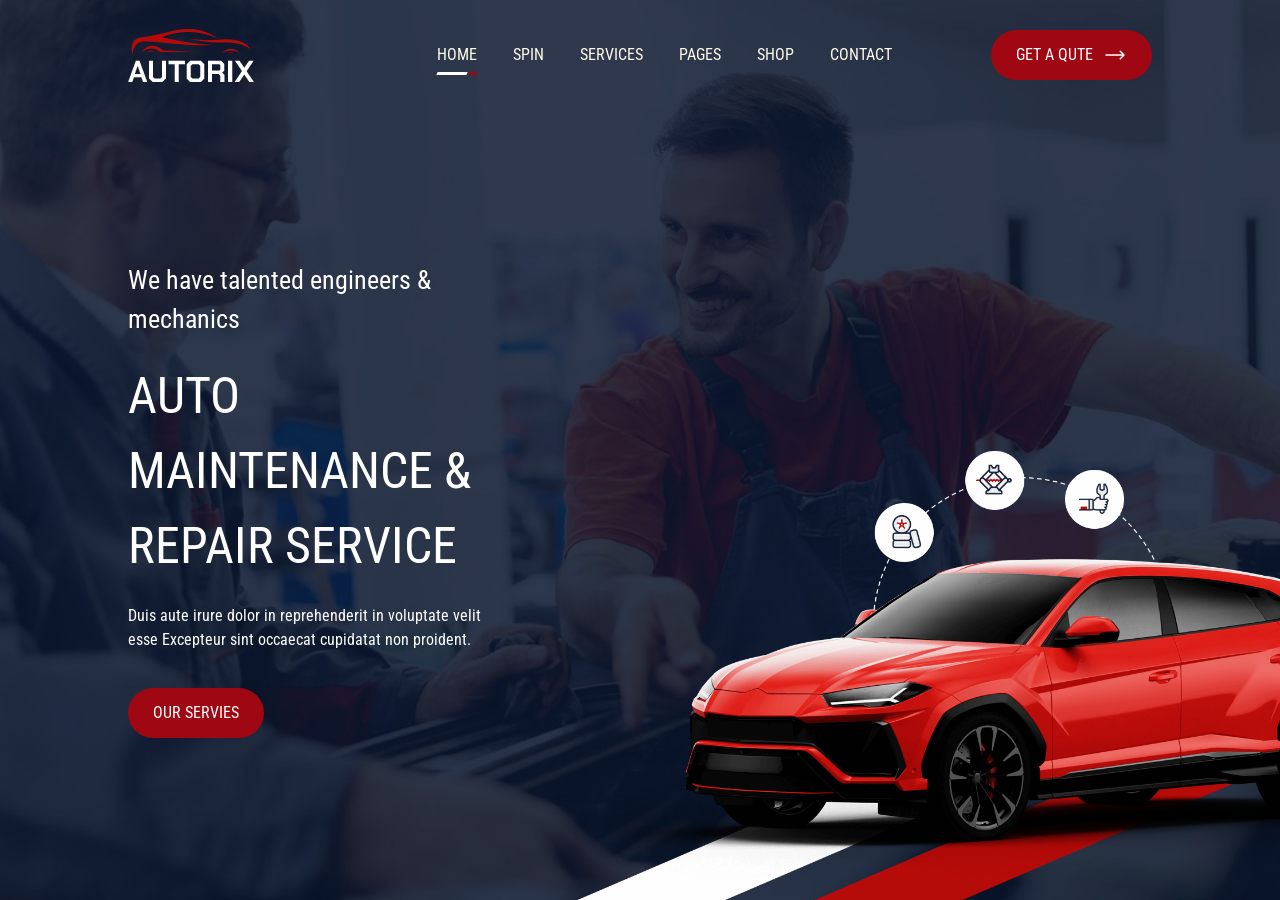
<file: index.html>
<!DOCTYPE html>
<html lang="en">
<head>
    <meta charset="UTF-8">
    <meta name="viewport" content="width=device-width, initial-scale=1.0">
    <title>Document</title>
    <link rel="stylesheet" href="stylesheet/out.css">
</head>
<body>
    <section class="relative w-full min-h-[100vh] bg-[url('../img/bg.jpg')] bg-center  bg-cover flex flex-wrap  conent-center justify-start">
        <header class="row h-[110px] 2xl:container mx-auto 2xl:px-[7%] px-[10%] text-white *:h-full  items-center ">
            <figure class="w-1/4 gl:w-1/5 flex items-center ">
                <a href="">
                    <img src="img/logo.png" alt="">
                </a>
            </figure>
            <nav class="hidden lg:flex lg:w-3/5 items-center ">
                <ul class=" *:py-2 *:group h-fit row justify-center gap-9 uppercase text-amber-50 *:relative ">
                    <li class="group"><span class="opacity-200 underlinemenu"></span><a href="">home</a></li>
                    <li class="group"><span class="group-hover:opacity-200 underlinemenu"></span><a href="index2.html">spin</a></li>
                    <li class="group"><span class="group-hover:opacity-200 underlinemenu"></span><a href="index3.html">services</a></li>
                    <li class="group"><span class="group-hover:opacity-200 underlinemenu"></span><a href="index6.html">pages</a>
                    <ul class="w-[200%] bg-red-800 absolute top-[50px] left-0 *:h-[40px] *:items-center *:flex *:ps-2 hidden group-hover:block">
                        <li><a href="">project</a></li>
                        <li class=""><a href="">cart</a></li>
                        <li class=""><a href="">checkout</a></li>
                    </ul>
                </li>
                    <li class="group"><span class="group-hover:opacity-200 underlinemenu"></span><a href="">shop</a></li>
                    <li class="group"><span class="group-hover:opacity-200 underlinemenu"></span><a href="index4.html">contact</a></li>
                </ul> 
            </nav>
            <div class="w-2/4  lg:w-1/5 flex items-center justify-end">
                <a class="btnRed hidden lg:flex items-center justify-end " href="">
                    <span>get a qute</span>
                    <i><svg xmlns="http://www.w3.org/2000/svg" fill="none" viewBox="0 0 24 24" stroke-width="1.5" stroke="currentColor" class="size-6">
                     <path stroke-linecap="round" stroke-linejoin="round" d="M17.25 8.25 21 12m0 0-3.75 3.75M21 12H3" />
                    </svg>
                    </i>
                </a>
                <div class="w-[50px] h-[50px] flex justify-end items-center lg:hidden">
                    <svg xmlns="http://www.w3.org/2000/svg" fill="white" viewBox="0 0 24 24" stroke-width="1.5" stroke="white" class="size-6">
                     <path stroke-linecap="round" stroke-linejoin="round" d="M3.75 6.75h16.5M3.75 12h16.5m-16.5 5.25h16.5" />
                    </svg>
                </div>
            </div>

        </header> 
        <div class="2xl:px-[7%] px-[10%] w-full lg:w-1/2 *:text-white lg:mt[100px] *:text-center *:lg:text-start">
            <h3 class="text-[20px] lg:text-[26px]">We have talented engineers & mechanics</h3>
            <h1 class="text-[30px] lg:text-[50px] my-5">AUTO MAINTENANCE & REPAIR SERVICE</h1>
            <p class="mb-9">Duis aute irure dolor in reprehenderit in voluptate velit esse Excepteur sint occaecat cupidatat non proident.</p>
            <div class="row justify-center lg:justify-start">
                <a class="btnRed mb-3" href="">our servies</a>
            </div>
        </div>
        <img class="animate-wiggle w-[60%] md:w-[45%] lg:w-[55%] absolute bottom-0 right-0 overflow-hidden" src="img/machn.png" alt="">
    </section>
    <!--end section///-->
   
   
</body>
</html>
</file>
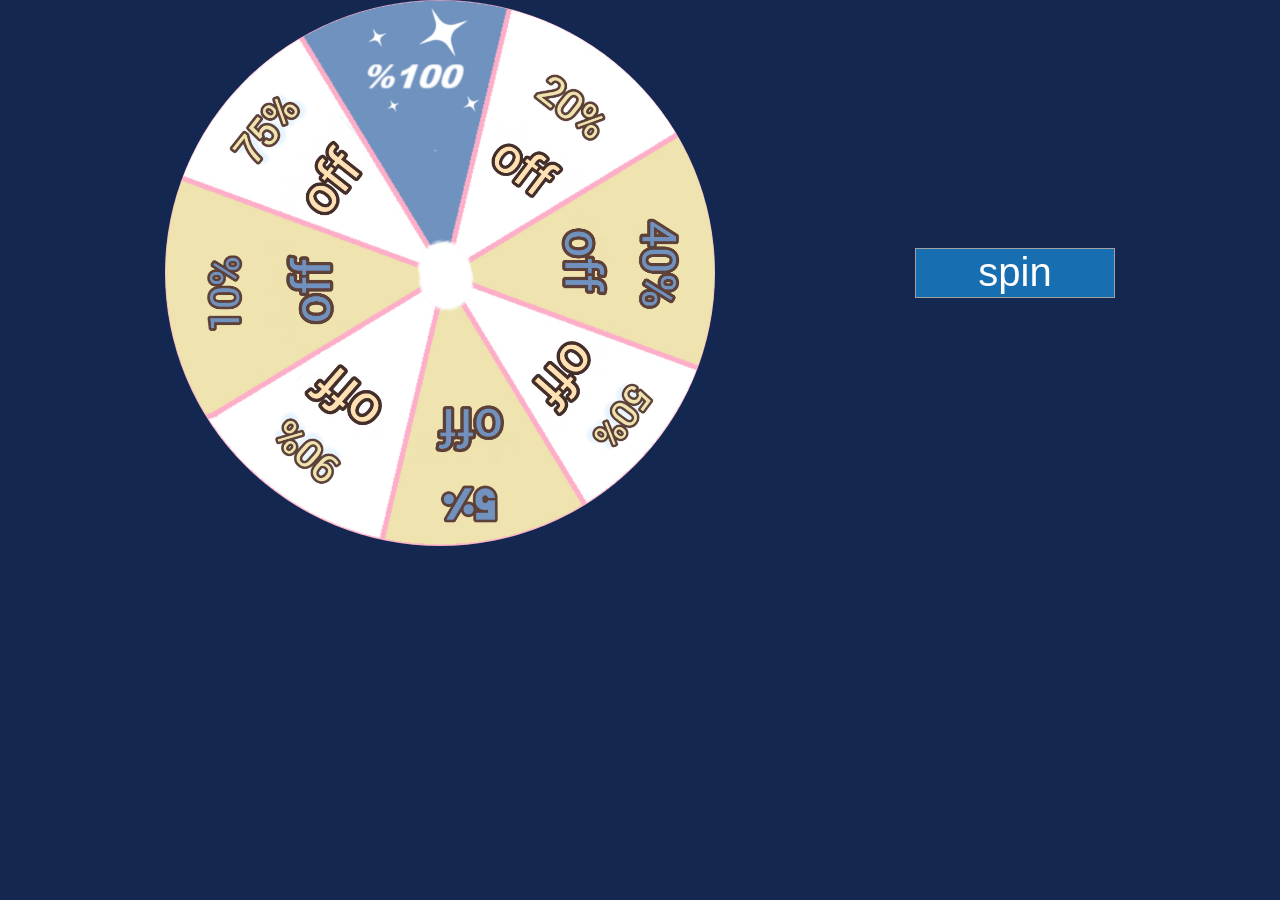
<file: index2.html>
<!DOCTYPE html>
<html lang="en">

<head>
    <meta charset="UTF-8">
    <meta name="viewport" content="width=device-width, initial-scale=1.0">
    <title>Document</title>
    <style>
        *, *::before, *::after {
            padding: 0;
            margin: 0;
            box-sizing: border-box;
        }
            body {
                min-height:100vh;
                background: rgb(19, 39, 81);
            }
    div{
        width: 100%;
        display: flex;
        justify-content: center;
        align-items: center;flex-wrap: wrap;
        gap: 200px;
        >img{
            width: 550px;
            height: 100%;
            border-radius: 50%;
            transition: 3s ease-out;
        }
        >button{
            width: 200px;
            height: 50px;
            color: rgb(255, 255, 255);
            background-color: rgb(23, 110, 176);
            border: 1px solid  rgb(161, 161, 161);
            font-size: 40px;
            }
    }
    </style>
</head>

<body>
<div>
    <img src="img/InShot_20260506_015106078.jpg" alt="">
    <button>spin</button>
</div>
</body>
<script>
    const _img = document.querySelector('img')
    const btn = document.querySelector('button')
    flag = 0
    btn.addEventListener('click',()=>{
        let myRand = 0
        if(!flag){
            myRand = Math.floor(Math.random()*360)
            _img.style.transform='rotate('+(myRand+720)+'deg)'
            btn.innerText ='reset'
            flag++
            ////select gift////
            let txt =''
            switch(true){
                case myRand >= -22.5 && myRand<= 22.5:txt ='100% 0ff';break;
                case myRand >= 23 && myRand<= 68:txt ='75% off';break;
                case myRand >= 69 && myRand<= 114 :txt ='10% off';break;
                case myRand >= 115 && myRand<= 160:txt ='90% off';break;
                case myRand >= 161 && myRand<= 206:txt ='5% off';break;
                case myRand >= 207 && myRand<= 252:txt ='50% off';break;
                case myRand >= 253 && myRand<= 298:txt ='40% off';break;
                case myRand >= 299 && myRand< 344:txt ='20% off';break;
            }
            setTimeout(()=>{
                alert('you won'+txt)
                
            },3040);
        }else{
            _img.style.transform='rotate(0deg)'
            btn.innerText='spin'
            btn.setAttribute('disabled','disabled')
            flag = 0
        }
        setTimeout(()=>{
            btn.removeAttribute('disabled')
        },3000)
    })
</script>
</html>
</file>
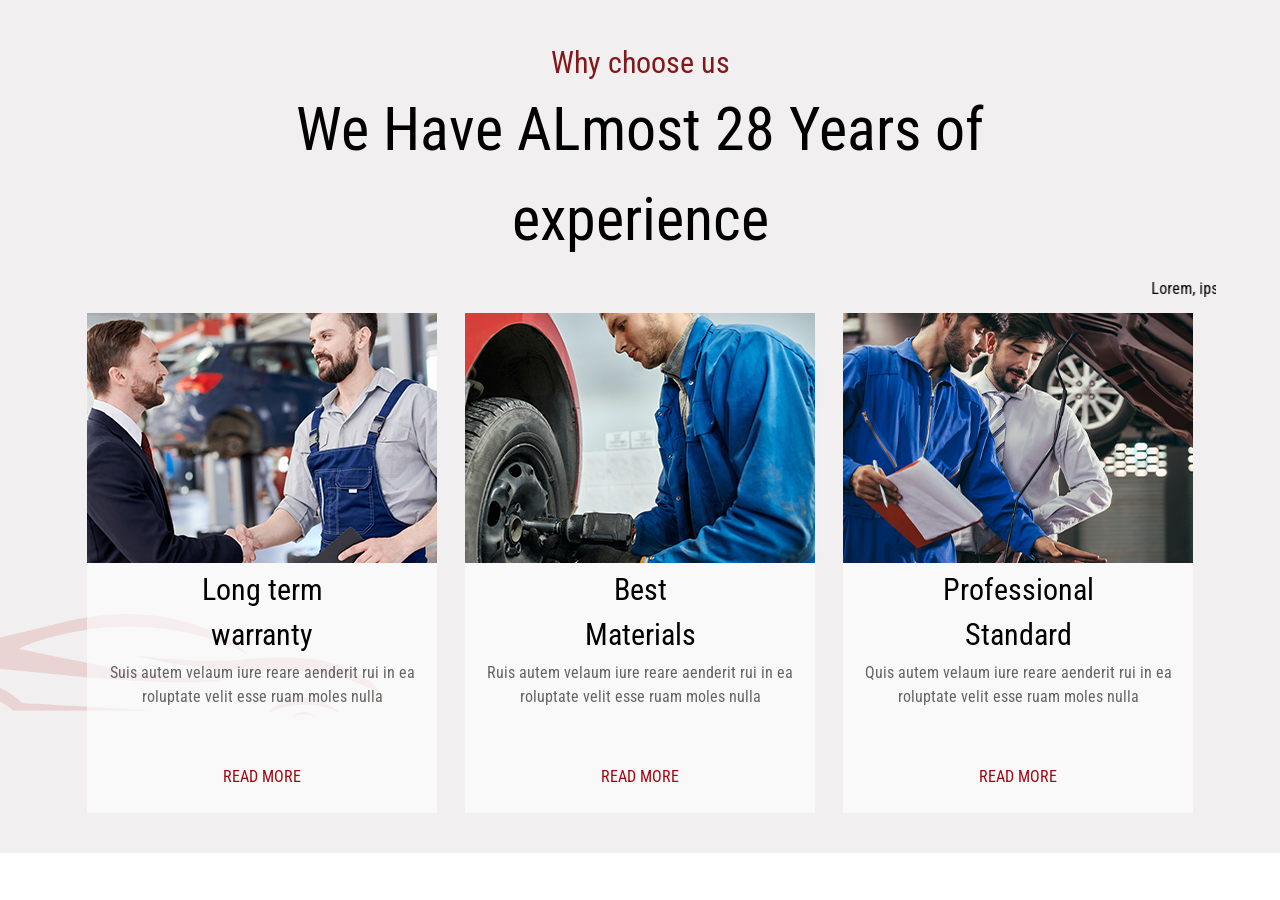
<file: index3.html>
<!DOCTYPE html>
<html lang="en">

<head>
    <meta charset="UTF-8">
    <meta name="viewport" content="width=device-width, initial-scale=1.0">
    <title>Document</title>
    <link rel="stylesheet" href="stylesheet/out.css">
</head>

<body>
    <section class="w-full py-10 bg-[#f1efeffc] relative">
        <div class="row justify-start">
            <img class="hidden w-[30%] animate-wiggle xl:flex xl:my-[48%] absolute top-0 left-0" src="img/imgi_6_whychooseus-left-img.png" alt="">
        </div>
        <div class="row *:text-center flex-wrap">
            <h5 class="text-red-900 w-full text-[30px]">Why choose us</h5>
            <div class="row justify-center">
            <h4 class="md:w-[800px] text-[60px]">We Have ALmost 28 Years of experience</h4>
            </div>
            <marquee class="my-3 w-[90%] mx-auto" behavior="smooth" direction="">Lorem, ipsum dolor sit amet consectetur adipisicing elit. Provident laboriosam itaque error quibusdam hic aperiam, et cum obcaecati labore possimus ab at autem, dolorum quod omnis in ipsum fuga doloribus sint non odio aspernatur cumque. Iusto id quidem impedit, libero eaque similique veniam laborum culpa facilis nesciunt corrupti. Magni nemo ducimus impedit quasi, quibusdam molestias porro labore, aliquam, officia perferendis eum! Perspiciatis, maiores pariatur assumenda molestiae tempora blanditiis! Deserunt quod quibusdam eaque commodi quidem eos corporis accusantium saepe iusto voluptatibus, quis quaerat ipsam perspiciatis at culpa quo? Dolor explicabo eos tenetur est vel in quo officiis impedit! Fugit, nostrum nisi.</marquee>
        </div>
        <div class="row justify-center gap-7 flex-wrap"> 
            <figure class="group w-[350px] h-[500px] relative bg-[#ffffffa0] shadow-stone-400 *:relative *:z-30 before:content[''] before:flex before:w-full before:absolute before:bottom-0 before:left-0 before:duration-700 before:bg-red-800 before:h-0 hover:before:h-full">
                <img class="w-full h-1/2 object-cover" src="img/1.png" alt="">
                <div class="group-hover:**:text-white">
                   <div class="row justify-center">
                     <h3 class="text-[30px] w-1/2 text-center my-1">Long term warranty</h3>
                </div>
                 <p class="px-3 text-[#3c3838c6] text-center">Suis autem velaum iure reare aenderit rui in ea roluptate velit esse ruam moles nulla</p>
                    <div  class="row justify-center">
                        <a class="text-red-800 mt-14 uppercase" href="">read more</a>
                    </div>
                   </div>
            </figure>
              <figure class="group w-[350px] h-[500px] relative bg-[#ffffffa0] shadow-stone-400 *:relative *:z-30 before:content[''] before:flex before:w-full before:absolute before:bottom-0 before:left-0 before:duration-700 before:bg-red-800 before:h-0 hover:before:h-full">
                <img class="w-full h-1/2 object-cover" src="img/2.png" alt="">
                <div class="group-hover:**:text-white">
                   <div class="row justify-center">
                     <h3 class="text-[30px] w-1/3 text-center my-1">Best Materials</h3>
                </div>
                 <p class="px-3 text-[#3c3838c6] text-center">Ruis autem velaum iure reare aenderit rui in ea roluptate velit esse ruam moles nulla</p>
                    <div  class="row justify-center">
                        <a class="text-red-800 mt-14 uppercase" href="">read more</a>
                    </div>
                   </div>
            </figure>
              <figure class="group w-[350px] h-[500px] relative bg-[#ffffffa0] shadow-stone-400 *:relative *:z-30 before:content[''] before:flex before:w-full before:absolute before:bottom-0 before:left-0 before:duration-700 before:bg-red-800 before:h-0 hover:before:h-full">
                <img class="w-full h-1/2 object-cover" src="img/3.png" alt="">
                <div class="group-hover:**:text-white">
                   <div class="row justify-center">
                     <h3 class="text-[30px] w-1/2 text-center my-1">Professional Standard</h3>
                </div>
                 <p class="px-3 text-[#3c3838c6] text-center">Quis autem velaum iure reare aenderit rui in ea roluptate velit esse ruam moles nulla</p>
                    <div  class="row justify-center">
                        <a class="text-red-800 mt-14 uppercase" href="">read more</a>
                    </div>
                   </div>
            </figure>
        </div>
        
    </section>
    <!--end 2 section//-->
</body>

</html>
</file>
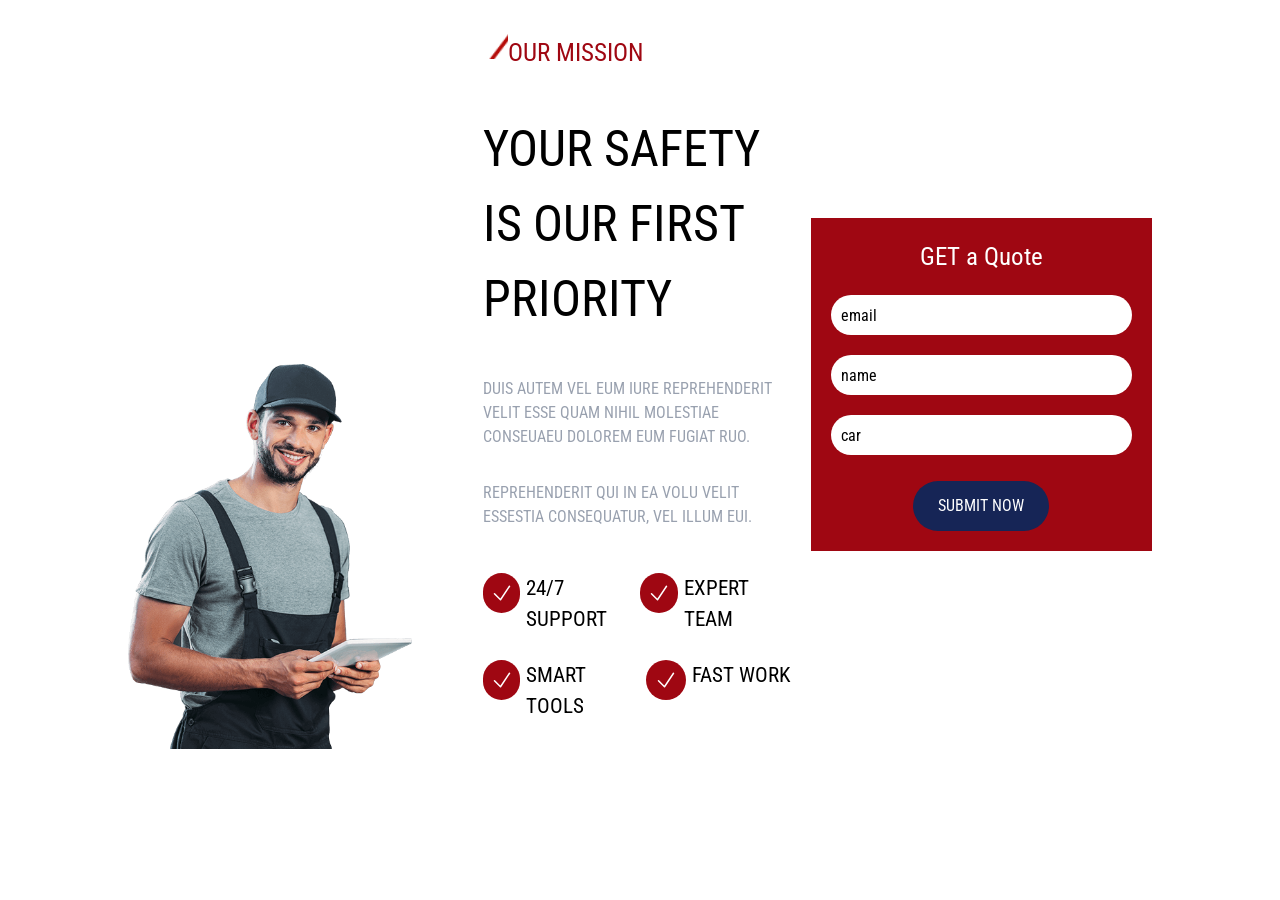
<file: index4.html>
<!DOCTYPE html>
<html lang="en">

<head>
    <meta charset="UTF-8">
    <meta name="viewport" content="width=device-width, initial-scale=1.0">
    <title>Document</title>
    <link rel="stylesheet" href="stylesheet/out.css">

</head>

<body>
  <section class="w-full bg-white 2xl:container mx-auto">
        <div class="row 2xl:px-[7%] px-[10%] flex-wrap mt-5">
            <figure class="hidden xl:flex xl:w-1/3 flex items-end justify-start">
                <img class="w-10/12" src="img/man.png" alt="">
            </figure>
            <div class="w-full md:w-1/2 xl:w-1/3 *:uppercase *:p-3.5 text-center lg:text-start ">
                <h4 class="text-red-800 text-[25px] before:content-[''] before:flex before:bg-[url(../img/line.png)] before:bg-center before:bg-cover before:w-[25px] before:h-[25px] flex justify-center lg:justify-start ">
                    our mission</h4>
                <h2 class="text-[50px] my-3">Your Safety is our first priority</h2>
                <p class="text-gray-400 my-1">Duis autem vel eum iure reprehenderit velit esse quam nihil molestiae conseuaeu dolorem eum fugiat ruo.</p>
                <p class="text-gray-400 my-1">Reprehenderit qui in ea volu velit essestia consequatur, vel illum eui.</p>
                <ul class="row flex-wrap *:my-3 *:justify-center">
                    <li class=" w-full flex md:w-1/2">
                        <i class="flex w-[40px] h-[40px] bg-red-800 rounded-full justify-center items-center"><svg xmlns="http://www.w3.org/2000/svg" fill="none" viewBox="0 0 24 24" stroke-width="1.5" stroke="white" class="size-6">
                        <path stroke-linecap="round" stroke-linejoin="round" d="m4.5 12.75 6 6 9-13.5" />
                        </svg>
                        </i>
                        <span class="text-[21px] ms-1.5">24/7 Support</span>
                    </li>
                      <li class="flex w-full md:w-1/2">
                        <i class="flex w-[40px] h-[40px] bg-red-800 rounded-full justify-center items-center"><svg xmlns="http://www.w3.org/2000/svg" fill="none" viewBox="0 0 24 24" stroke-width="1.5" stroke="white" class="size-6">
                        <path stroke-linecap="round" stroke-linejoin="round" d="m4.5 12.75 6 6 9-13.5" />
                        </svg>
                        </i>
                        <span class="text-[21px] ms-1.5">Expert Team</span>
                    </li>
                      <li class="flex w-full md:w-1/2">
                        <i class="flex w-[40px] h-[40px] bg-red-800 rounded-full justify-center items-center"><svg xmlns="http://www.w3.org/2000/svg" fill="none" viewBox="0 0 24 24" stroke-width="1.5" stroke="white" class="size-6">
                        <path stroke-linecap="round" stroke-linejoin="round" d="m4.5 12.75 6 6 9-13.5" />
                        </svg>
                        </i>
                        <span class="text-[21px] ms-1.5">Smart Tools</span>
                    </li>
                      <li class="flex w-full md:w-1/2">
                        <i class="flex w-[40px] h-[40px] bg-red-800 rounded-full justify-center items-center"><svg xmlns="http://www.w3.org/2000/svg" fill="none" viewBox="0 0 24 24" stroke-width="1.5" stroke="white" class="size-6">
                        <path stroke-linecap="round" stroke-linejoin="round" d="m4.5 12.75 6 6 9-13.5" />
                        </svg>
                        </i>
                        <span class="text-[21px] ms-1.5">Fast Work</span>
                    </li>
                </ul>
            </div>
            <div class="w-full md:w-1/2 xl:w-1/3 flex items-center ps-10 md:ps-0">
                <form action="" class="w-full  bg-red-800 p-5">
                    <h4 class="text-white text-center text-[25px] mb-2.5">GET a Quote</h4>
                    <input type="text" placeholder="email" class="w-full h-[40px] rounded-[50px] outline-0 border-0 my-2.5 bg-white ps-2.5">
                    <input type="text" placeholder="name" class="w-full h-[40px] rounded-[50px] outline-0 border-0 my-2.5  bg-white ps-2.5">
                    <input type="text" placeholder="car" class="w-full h-[40px] rounded-[50px] outline-0 border-0 my-2.5   bg-white ps-2.5">
                    <div class="row justify-center flex-wrap mt-4">
                        <a class="btnRed bg-blue-950" href="" role="button">SUBMIT NOW</a>
                    </div>
                </form>
            </div>
        </div>
    </section>
</body>

</html>
</file>
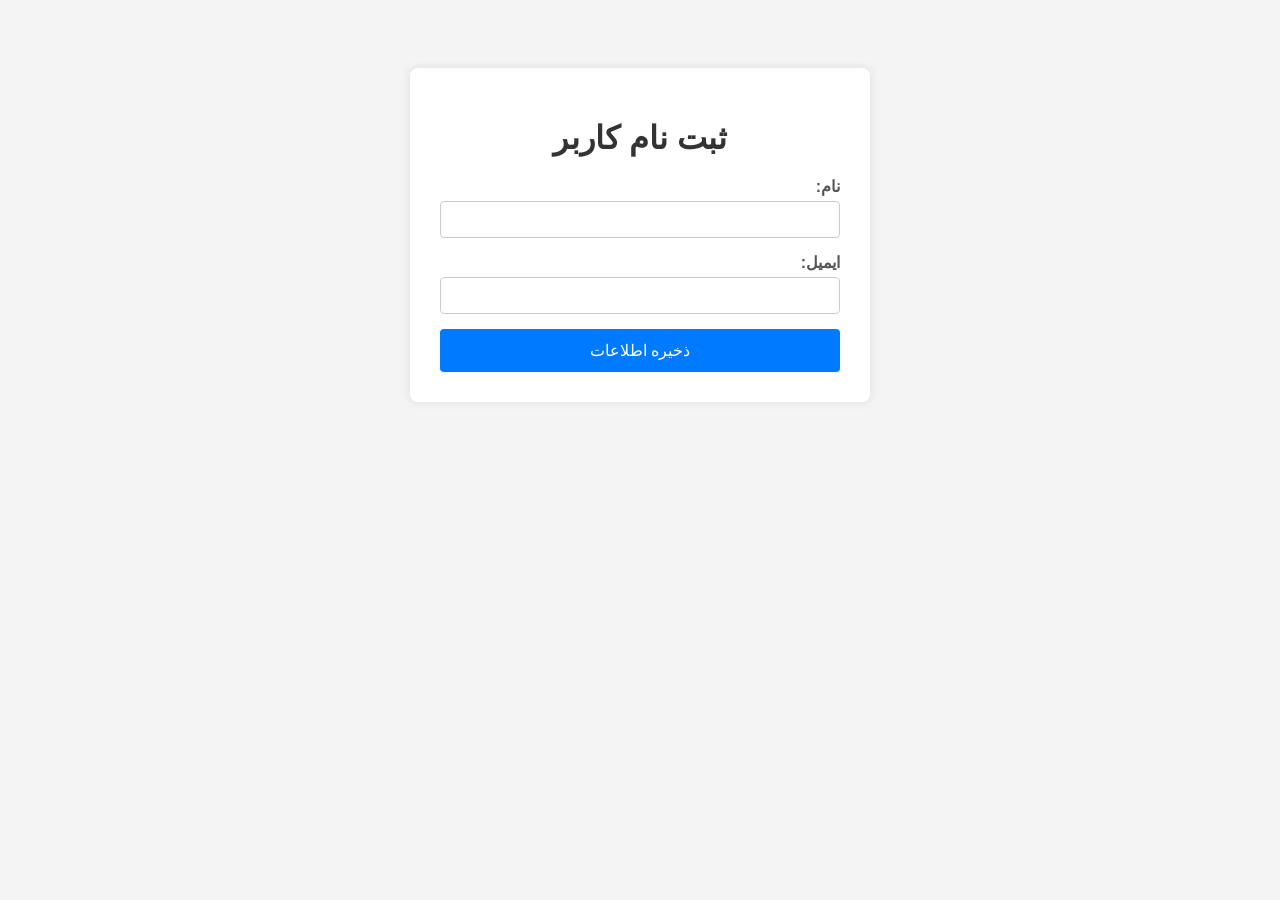
<file: index6.html>
<!DOCTYPE html>
<html lang="fa" dir="rtl">
<head>
    <meta charset="UTF-8">
    <meta name="viewport" content="width=device-width, initial-scale=1.0">
    <title>فرم ثبت نام</title>
    <style>
        body {
            font-family: sans-serif;
            padding: 20px;
            background-color: #f4f4f4;
        }
        .container {
            background-color: #fff;
            padding: 30px;
            border-radius: 8px;
            box-shadow: 0 0 10px rgba(0,0,0,0.1);
            max-width: 400px;
            margin: 40px auto;
            text-align: center;
        }
        h1 {
            color: #333;
            margin-bottom: 20px;
        }
        .form-group {
            margin-bottom: 15px;
            text-align: right;
        }
        label {
            display: block;
            margin-bottom: 5px;
            font-weight: bold;
            color: #555;
        }
        input[type="text"],
        input[type="email"] {
            width: 100%;
            padding: 10px;
            border: 1px solid #ccc;
            border-radius: 4px;
            box-sizing: border-box; /* برای اینکه padding روی عرض تاثیر نگذاره */
        }
        button {
            background-color: #007bff;
            color: white;
            padding: 12px 20px;
            border: none;
            border-radius: 4px;
            cursor: pointer;
            font-size: 16px;
            width: 100%;
        }
        button:hover {
            background-color: #0056b3;
        }
    </style>
</head>
<body>

<div class="container">
    <h1>ثبت نام کاربر</h1>
    <!-- فرم اطلاعات رو به فایل save.php با متد POST ارسال می‌کنه -->
    <form action="save.php" method="POST">
        <div class="form-group">
            <label for="name">نام:</label>
            <input type="text" id="name" name="name" required>
        </div>
        <div class="form-group">
            <label for="email">ایمیل:</label>
            <input type="email" id="email" name="email" required>
        </div>
        <button type="submit">ذخیره اطلاعات</button>
    </form>
</div>

</body>
</html>
</file>
<file: stylesheet/out.css>
/*! tailwindcss v4.1.18 | MIT License | https://tailwindcss.com */
@layer properties;
@layer theme, base, components, utilities;
@layer theme {
  :root, :host {
    --font-sans: ui-sans-serif, system-ui, sans-serif, "Apple Color Emoji",
      "Segoe UI Emoji", "Segoe UI Symbol", "Noto Color Emoji";
    --font-mono: ui-monospace, SFMono-Regular, Menlo, Monaco, Consolas, "Liberation Mono",
      "Courier New", monospace;
    --color-red-700: oklch(50.5% 0.213 27.518);
    --color-red-800: oklch(44.4% 0.177 26.899);
    --color-red-900: oklch(39.6% 0.141 25.723);
    --color-amber-50: oklch(98.7% 0.022 95.277);
    --color-amber-300: oklch(87.9% 0.169 91.605);
    --color-amber-400: oklch(82.8% 0.189 84.429);
    --color-blue-950: oklch(28.2% 0.091 267.935);
    --color-gray-400: oklch(70.7% 0.022 261.325);
    --color-gray-700: oklch(37.3% 0.034 259.733);
    --color-stone-100: oklch(97% 0.001 106.424);
    --color-stone-300: oklch(86.9% 0.005 56.366);
    --color-stone-400: oklch(70.9% 0.01 56.259);
    --color-stone-500: oklch(55.3% 0.013 58.071);
    --color-white: #fff;
    --spacing: 0.25rem;
    --ease-in-out: cubic-bezier(0.4, 0, 0.2, 1);
    --default-font-family: var(--font-sans);
    --default-mono-font-family: var(--font-mono);
    --animate-wiggle: wiggle 3s ease-in-out infinite;
  }
}
@layer base {
  *, ::after, ::before, ::backdrop, ::file-selector-button {
    box-sizing: border-box;
    margin: 0;
    padding: 0;
    border: 0 solid;
  }
  html, :host {
    line-height: 1.5;
    -webkit-text-size-adjust: 100%;
    tab-size: 4;
    font-family: var(--default-font-family, ui-sans-serif, system-ui, sans-serif, "Apple Color Emoji", "Segoe UI Emoji", "Segoe UI Symbol", "Noto Color Emoji");
    font-feature-settings: var(--default-font-feature-settings, normal);
    font-variation-settings: var(--default-font-variation-settings, normal);
    -webkit-tap-highlight-color: transparent;
  }
  hr {
    height: 0;
    color: inherit;
    border-top-width: 1px;
  }
  abbr:where([title]) {
    -webkit-text-decoration: underline dotted;
    text-decoration: underline dotted;
  }
  h1, h2, h3, h4, h5, h6 {
    font-size: inherit;
    font-weight: inherit;
  }
  a {
    color: inherit;
    -webkit-text-decoration: inherit;
    text-decoration: inherit;
  }
  b, strong {
    font-weight: bolder;
  }
  code, kbd, samp, pre {
    font-family: var(--default-mono-font-family, ui-monospace, SFMono-Regular, Menlo, Monaco, Consolas, "Liberation Mono", "Courier New", monospace);
    font-feature-settings: var(--default-mono-font-feature-settings, normal);
    font-variation-settings: var(--default-mono-font-variation-settings, normal);
    font-size: 1em;
  }
  small {
    font-size: 80%;
  }
  sub, sup {
    font-size: 75%;
    line-height: 0;
    position: relative;
    vertical-align: baseline;
  }
  sub {
    bottom: -0.25em;
  }
  sup {
    top: -0.5em;
  }
  table {
    text-indent: 0;
    border-color: inherit;
    border-collapse: collapse;
  }
  :-moz-focusring {
    outline: auto;
  }
  progress {
    vertical-align: baseline;
  }
  summary {
    display: list-item;
  }
  ol, ul, menu {
    list-style: none;
  }
  img, svg, video, canvas, audio, iframe, embed, object {
    display: block;
    vertical-align: middle;
  }
  img, video {
    max-width: 100%;
    height: auto;
  }
  button, input, select, optgroup, textarea, ::file-selector-button {
    font: inherit;
    font-feature-settings: inherit;
    font-variation-settings: inherit;
    letter-spacing: inherit;
    color: inherit;
    border-radius: 0;
    background-color: transparent;
    opacity: 1;
  }
  :where(select:is([multiple], [size])) optgroup {
    font-weight: bolder;
  }
  :where(select:is([multiple], [size])) optgroup option {
    padding-inline-start: 20px;
  }
  ::file-selector-button {
    margin-inline-end: 4px;
  }
  ::placeholder {
    opacity: 1;
  }
  @supports (not (-webkit-appearance: -apple-pay-button))  or (contain-intrinsic-size: 1px) {
    ::placeholder {
      color: currentcolor;
      @supports (color: color-mix(in lab, red, red)) {
        color: color-mix(in oklab, currentcolor 50%, transparent);
      }
    }
  }
  textarea {
    resize: vertical;
  }
  ::-webkit-search-decoration {
    -webkit-appearance: none;
  }
  ::-webkit-date-and-time-value {
    min-height: 1lh;
    text-align: inherit;
  }
  ::-webkit-datetime-edit {
    display: inline-flex;
  }
  ::-webkit-datetime-edit-fields-wrapper {
    padding: 0;
  }
  ::-webkit-datetime-edit, ::-webkit-datetime-edit-year-field, ::-webkit-datetime-edit-month-field, ::-webkit-datetime-edit-day-field, ::-webkit-datetime-edit-hour-field, ::-webkit-datetime-edit-minute-field, ::-webkit-datetime-edit-second-field, ::-webkit-datetime-edit-millisecond-field, ::-webkit-datetime-edit-meridiem-field {
    padding-block: 0;
  }
  ::-webkit-calendar-picker-indicator {
    line-height: 1;
  }
  :-moz-ui-invalid {
    box-shadow: none;
  }
  button, input:where([type="button"], [type="reset"], [type="submit"]), ::file-selector-button {
    appearance: button;
  }
  ::-webkit-inner-spin-button, ::-webkit-outer-spin-button {
    height: auto;
  }
  [hidden]:where(:not([hidden="until-found"])) {
    display: none !important;
  }
}
@layer utilities {
  .absolute {
    position: absolute;
  }
  .relative {
    position: relative;
  }
  .top-0 {
    top: calc(var(--spacing) * 0);
  }
  .top-\[50px\] {
    top: 50px;
  }
  .right-0 {
    right: calc(var(--spacing) * 0);
  }
  .bottom-0 {
    bottom: calc(var(--spacing) * 0);
  }
  .left-0 {
    left: calc(var(--spacing) * 0);
  }
  .mx-auto {
    margin-inline: auto;
  }
  .my-1 {
    margin-block: calc(var(--spacing) * 1);
  }
  .my-1\.5 {
    margin-block: calc(var(--spacing) * 1.5);
  }
  .my-2 {
    margin-block: calc(var(--spacing) * 2);
  }
  .my-2\.5 {
    margin-block: calc(var(--spacing) * 2.5);
  }
  .my-3 {
    margin-block: calc(var(--spacing) * 3);
  }
  .my-4 {
    margin-block: calc(var(--spacing) * 4);
  }
  .my-5 {
    margin-block: calc(var(--spacing) * 5);
  }
  .my-\[40\%\] {
    margin-block: 40%;
  }
  .my-\[48\%\] {
    margin-block: 48%;
  }
  .my-\[50\%\] {
    margin-block: 50%;
  }
  .my-\[80px\] {
    margin-block: 80px;
  }
  .ms-1 {
    margin-inline-start: calc(var(--spacing) * 1);
  }
  .ms-1\.5 {
    margin-inline-start: calc(var(--spacing) * 1.5);
  }
  .ms-2 {
    margin-inline-start: calc(var(--spacing) * 2);
  }
  .mt-1 {
    margin-top: calc(var(--spacing) * 1);
  }
  .mt-1\.5 {
    margin-top: calc(var(--spacing) * 1.5);
  }
  .mt-2 {
    margin-top: calc(var(--spacing) * 2);
  }
  .mt-3 {
    margin-top: calc(var(--spacing) * 3);
  }
  .mt-4 {
    margin-top: calc(var(--spacing) * 4);
  }
  .mt-5 {
    margin-top: calc(var(--spacing) * 5);
  }
  .mt-14 {
    margin-top: calc(var(--spacing) * 14);
  }
  .mb-2 {
    margin-bottom: calc(var(--spacing) * 2);
  }
  .mb-2\.5 {
    margin-bottom: calc(var(--spacing) * 2.5);
  }
  .mb-3 {
    margin-bottom: calc(var(--spacing) * 3);
  }
  .mb-9 {
    margin-bottom: calc(var(--spacing) * 9);
  }
  .flex {
    display: flex;
  }
  .hidden {
    display: none;
  }
  .table {
    display: table;
  }
  .size-6 {
    width: calc(var(--spacing) * 6);
    height: calc(var(--spacing) * 6);
  }
  .h-1 {
    height: calc(var(--spacing) * 1);
  }
  .h-1\/2 {
    height: calc(1/2 * 100%);
  }
  .h-\[40px\] {
    height: 40px;
  }
  .h-\[50px\] {
    height: 50px;
  }
  .h-\[110px\] {
    height: 110px;
  }
  .h-\[500px\] {
    height: 500px;
  }
  .h-fit {
    height: fit-content;
  }
  .min-h-\[100vh\] {
    min-height: 100vh;
  }
  .w-1 {
    width: calc(var(--spacing) * 1);
  }
  .w-1\/2 {
    width: calc(1/2 * 100%);
  }
  .w-1\/3 {
    width: calc(1/3 * 100%);
  }
  .w-1\/4 {
    width: calc(1/4 * 100%);
  }
  .w-2 {
    width: calc(var(--spacing) * 2);
  }
  .w-2\/4 {
    width: calc(2/4 * 100%);
  }
  .w-10 {
    width: calc(var(--spacing) * 10);
  }
  .w-10\/12 {
    width: calc(10/12 * 100%);
  }
  .w-\[30\%\] {
    width: 30%;
  }
  .w-\[40px\] {
    width: 40px;
  }
  .w-\[50px\] {
    width: 50px;
  }
  .w-\[60\%\] {
    width: 60%;
  }
  .w-\[90\%\] {
    width: 90%;
  }
  .w-\[200\%\] {
    width: 200%;
  }
  .w-\[350px\] {
    width: 350px;
  }
  .w-full {
    width: 100%;
  }
  .border-collapse {
    border-collapse: collapse;
  }
  .transform {
    transform: var(--tw-rotate-x,) var(--tw-rotate-y,) var(--tw-rotate-z,) var(--tw-skew-x,) var(--tw-skew-y,);
  }
  .animate-wiggle {
    animation: var(--animate-wiggle);
  }
  .resize {
    resize: both;
  }
  .flex-wrap {
    flex-wrap: wrap;
  }
  .items-center {
    align-items: center;
  }
  .items-end {
    align-items: flex-end;
  }
  .justify-center {
    justify-content: center;
  }
  .justify-end {
    justify-content: flex-end;
  }
  .justify-start {
    justify-content: flex-start;
  }
  .gap-3 {
    gap: calc(var(--spacing) * 3);
  }
  .gap-5 {
    gap: calc(var(--spacing) * 5);
  }
  .gap-6 {
    gap: calc(var(--spacing) * 6);
  }
  .gap-7 {
    gap: calc(var(--spacing) * 7);
  }
  .gap-9 {
    gap: calc(var(--spacing) * 9);
  }
  .overflow-hidden {
    overflow: hidden;
  }
  .rounded {
    border-radius: 0.25rem;
  }
  .rounded-\[50px\] {
    border-radius: 50px;
  }
  .rounded-full {
    border-radius: calc(infinity * 1px);
  }
  .border {
    border-style: var(--tw-border-style);
    border-width: 1px;
  }
  .border-0 {
    border-style: var(--tw-border-style);
    border-width: 0px;
  }
  .bg-\[\#4141\] {
    background-color: #4141;
  }
  .bg-\[\#414141\] {
    background-color: #414141;
  }
  .bg-\[\#3728373d\] {
    background-color: #3728373d;
  }
  .bg-\[\#\] {
    background-color: #;
  }
  .bg-\[\#ddd\] {
    background-color: #ddd;
  }
  .bg-\[\#ded8de3d\] {
    background-color: #ded8de3d;
  }
  .bg-\[\#ded8dea0\] {
    background-color: #ded8dea0;
  }
  .bg-\[\#ebebebfc\] {
    background-color: #ebebebfc;
  }
  .bg-\[\#efe6e6fc\] {
    background-color: #efe6e6fc;
  }
  .bg-\[\#f1efeffc\] {
    background-color: #f1efeffc;
  }
  .bg-\[\#faf5fa3d\] {
    background-color: #faf5fa3d;
  }
  .bg-\[\#faf5fa11\] {
    background-color: #faf5fa11;
  }
  .bg-\[\#fcf7f7\] {
    background-color: #fcf7f7;
  }
  .bg-\[\#fff1f1\] {
    background-color: #fff1f1;
  }
  .bg-\[\#fff1f1e2\] {
    background-color: #fff1f1e2;
  }
  .bg-\[\#ffffff\] {
    background-color: #ffffff;
  }
  .bg-\[\#ffffffa0\] {
    background-color: #ffffffa0;
  }
  .bg-\[\#fffffffc\] {
    background-color: #fffffffc;
  }
  .bg-\[41414\] {
    background-color: 41414;
  }
  .bg-\[414141\] {
    background-color: 414141;
  }
  .bg-\[ddd\] {
    background-color: ddd;
  }
  .bg-amber-50 {
    background-color: var(--color-amber-50);
  }
  .bg-amber-400 {
    background-color: var(--color-amber-400);
  }
  .bg-blue-950 {
    background-color: var(--color-blue-950);
  }
  .bg-red-800 {
    background-color: var(--color-red-800);
  }
  .bg-white {
    background-color: var(--color-white);
  }
  .bg-\[url\(\'\.\.\/img\/bg\.jpg\'\)\] {
    background-image: url('../img/bg.jpg');
  }
  .bg-cover {
    background-size: cover;
  }
  .bg-center {
    background-position: center;
  }
  .object-cover {
    object-fit: cover;
  }
  .p-4 {
    padding: calc(var(--spacing) * 4);
  }
  .p-5 {
    padding: calc(var(--spacing) * 5);
  }
  .px-3 {
    padding-inline: calc(var(--spacing) * 3);
  }
  .px-\[10\%\] {
    padding-inline: 10%;
  }
  .py-10 {
    padding-block: calc(var(--spacing) * 10);
  }
  .ps-2 {
    padding-inline-start: calc(var(--spacing) * 2);
  }
  .ps-2\.5 {
    padding-inline-start: calc(var(--spacing) * 2.5);
  }
  .ps-10 {
    padding-inline-start: calc(var(--spacing) * 10);
  }
  .text-center {
    text-align: center;
  }
  .text-\[20px\] {
    font-size: 20px;
  }
  .text-\[21px\] {
    font-size: 21px;
  }
  .text-\[22px\] {
    font-size: 22px;
  }
  .text-\[25px\] {
    font-size: 25px;
  }
  .text-\[30px\] {
    font-size: 30px;
  }
  .text-\[50px\] {
    font-size: 50px;
  }
  .text-\[60px\] {
    font-size: 60px;
  }
  .text-\[\#3c3838\] {
    color: #3c3838;
  }
  .text-\[\#3c3838c6\] {
    color: #3c3838c6;
  }
  .text-\[\#414141\] {
    color: #414141;
  }
  .text-\[\#4141414\] {
    color: #4141414;
  }
  .text-\[\#\] {
    color: #;
  }
  .text-amber-50 {
    color: var(--color-amber-50);
  }
  .text-gray-400 {
    color: var(--color-gray-400);
  }
  .text-gray-700 {
    color: var(--color-gray-700);
  }
  .text-red-800 {
    color: var(--color-red-800);
  }
  .text-red-900 {
    color: var(--color-red-900);
  }
  .text-white {
    color: var(--color-white);
  }
  .uppercase {
    text-transform: uppercase;
  }
  .underline {
    text-decoration-line: underline;
  }
  .opacity-200 {
    opacity: 200%;
  }
  .shadow {
    --tw-shadow: 0 1px 3px 0 var(--tw-shadow-color, rgb(0 0 0 / 0.1)), 0 1px 2px -1px var(--tw-shadow-color, rgb(0 0 0 / 0.1));
    box-shadow: var(--tw-inset-shadow), var(--tw-inset-ring-shadow), var(--tw-ring-offset-shadow), var(--tw-ring-shadow), var(--tw-shadow);
  }
  .shadow-2xl {
    --tw-shadow: 0 25px 50px -12px var(--tw-shadow-color, rgb(0 0 0 / 0.25));
    box-shadow: var(--tw-inset-shadow), var(--tw-inset-ring-shadow), var(--tw-ring-offset-shadow), var(--tw-ring-shadow), var(--tw-shadow);
  }
  .shadow-stone-100 {
    --tw-shadow-color: oklch(97% 0.001 106.424);
    @supports (color: color-mix(in lab, red, red)) {
      --tw-shadow-color: color-mix(in oklab, var(--color-stone-100) var(--tw-shadow-alpha), transparent);
    }
  }
  .shadow-stone-300 {
    --tw-shadow-color: oklch(86.9% 0.005 56.366);
    @supports (color: color-mix(in lab, red, red)) {
      --tw-shadow-color: color-mix(in oklab, var(--color-stone-300) var(--tw-shadow-alpha), transparent);
    }
  }
  .shadow-stone-400 {
    --tw-shadow-color: oklch(70.9% 0.01 56.259);
    @supports (color: color-mix(in lab, red, red)) {
      --tw-shadow-color: color-mix(in oklab, var(--color-stone-400) var(--tw-shadow-alpha), transparent);
    }
  }
  .shadow-stone-500 {
    --tw-shadow-color: oklch(55.3% 0.013 58.071);
    @supports (color: color-mix(in lab, red, red)) {
      --tw-shadow-color: color-mix(in oklab, var(--color-stone-500) var(--tw-shadow-alpha), transparent);
    }
  }
  .outline {
    outline-style: var(--tw-outline-style);
    outline-width: 1px;
  }
  .outline-0 {
    outline-style: var(--tw-outline-style);
    outline-width: 0px;
  }
  .ease-in-out {
    --tw-ease: var(--ease-in-out);
    transition-timing-function: var(--ease-in-out);
  }
  .\*\:relative {
    :is(& > *) {
      position: relative;
    }
  }
  .\*\:z-30 {
    :is(& > *) {
      z-index: 30;
    }
  }
  .\*\:my-3 {
    :is(& > *) {
      margin-block: calc(var(--spacing) * 3);
    }
  }
  .\*\:flex {
    :is(& > *) {
      display: flex;
    }
  }
  .\*\:h-\[40px\] {
    :is(& > *) {
      height: 40px;
    }
  }
  .\*\:h-\[100px\] {
    :is(& > *) {
      height: 100px;
    }
  }
  .\*\:h-full {
    :is(& > *) {
      height: 100%;
    }
  }
  .\*\:items-center {
    :is(& > *) {
      align-items: center;
    }
  }
  .\*\:justify-center {
    :is(& > *) {
      justify-content: center;
    }
  }
  .\*\:border {
    :is(& > *) {
      border-style: var(--tw-border-style);
      border-width: 1px;
    }
  }
  .\*\:bg-amber-300 {
    :is(& > *) {
      background-color: var(--color-amber-300);
    }
  }
  .\*\:p-3\.5 {
    :is(& > *) {
      padding: calc(var(--spacing) * 3.5);
    }
  }
  .\*\:py-2 {
    :is(& > *) {
      padding-block: calc(var(--spacing) * 2);
    }
  }
  .\*\:ps-2 {
    :is(& > *) {
      padding-inline-start: calc(var(--spacing) * 2);
    }
  }
  .\*\:text-center {
    :is(& > *) {
      text-align: center;
    }
  }
  .\*\:text-white {
    :is(& > *) {
      color: var(--color-white);
    }
  }
  .\*\:uppercase {
    :is(& > *) {
      text-transform: uppercase;
    }
  }
  .group-hover\:block {
    &:is(:where(.group):hover *) {
      @media (hover: hover) {
        display: block;
      }
    }
  }
  .group-hover\:opacity-200 {
    &:is(:where(.group):hover *) {
      @media (hover: hover) {
        opacity: 200%;
      }
    }
  }
  .group-hover\:\*\*\:text-white {
    &:is(:where(.group):hover *) {
      @media (hover: hover) {
        :is(& *) {
          color: var(--color-white);
        }
      }
    }
  }
  .before\:absolute {
    &::before {
      content: var(--tw-content);
      position: absolute;
    }
  }
  .before\:bottom-0 {
    &::before {
      content: var(--tw-content);
      bottom: calc(var(--spacing) * 0);
    }
  }
  .before\:left-0 {
    &::before {
      content: var(--tw-content);
      left: calc(var(--spacing) * 0);
    }
  }
  .before\:flex {
    &::before {
      content: var(--tw-content);
      display: flex;
    }
  }
  .before\:h-0 {
    &::before {
      content: var(--tw-content);
      height: calc(var(--spacing) * 0);
    }
  }
  .before\:h-\[25px\] {
    &::before {
      content: var(--tw-content);
      height: 25px;
    }
  }
  .before\:h-\[70px\] {
    &::before {
      content: var(--tw-content);
      height: 70px;
    }
  }
  .before\:w-\[25px\] {
    &::before {
      content: var(--tw-content);
      width: 25px;
    }
  }
  .before\:w-\[70px\] {
    &::before {
      content: var(--tw-content);
      width: 70px;
    }
  }
  .before\:w-full {
    &::before {
      content: var(--tw-content);
      width: 100%;
    }
  }
  .before\:bg-\[u\] {
    &::before {
      content: var(--tw-content);
      background-color: u;
    }
  }
  .before\:bg-\[url\] {
    &::before {
      content: var(--tw-content);
      background-color: url;
    }
  }
  .before\:bg-red-700 {
    &::before {
      content: var(--tw-content);
      background-color: var(--color-red-700);
    }
  }
  .before\:bg-red-800 {
    &::before {
      content: var(--tw-content);
      background-color: var(--color-red-800);
    }
  }
  .before\:bg-red-900 {
    &::before {
      content: var(--tw-content);
      background-color: var(--color-red-900);
    }
  }
  .before\:bg-\[url\(\)\] {
    &::before {
      content: var(--tw-content);
      background-image: url();
    }
  }
  .before\:bg-\[url\(\.\.\/\)\] {
    &::before {
      content: var(--tw-content);
      background-image: url(../);
    }
  }
  .before\:bg-\[url\(\.\.\/img\)\] {
    &::before {
      content: var(--tw-content);
      background-image: url(../img);
    }
  }
  .before\:bg-\[url\(\.\.\/img\/\)\] {
    &::before {
      content: var(--tw-content);
      background-image: url(../img/);
    }
  }
  .before\:bg-\[url\(\.\.\/img\/line\.\)\] {
    &::before {
      content: var(--tw-content);
      background-image: url(../img/line.);
    }
  }
  .before\:bg-\[url\(\.\.\/img\/line\.jpg\)\] {
    &::before {
      content: var(--tw-content);
      background-image: url(../img/line.jpg);
    }
  }
  .before\:bg-\[url\(\.\.\/img\/line\.pn\)\] {
    &::before {
      content: var(--tw-content);
      background-image: url(../img/line.pn);
    }
  }
  .before\:bg-\[url\(\.\.\/img\/line\.png\)\] {
    &::before {
      content: var(--tw-content);
      background-image: url(../img/line.png);
    }
  }
  .before\:bg-cover {
    &::before {
      content: var(--tw-content);
      background-size: cover;
    }
  }
  .before\:bg-center {
    &::before {
      content: var(--tw-content);
      background-position: center;
    }
  }
  .before\:text-white {
    &::before {
      content: var(--tw-content);
      color: var(--color-white);
    }
  }
  .before\:duration-700 {
    &::before {
      content: var(--tw-content);
      --tw-duration: 700ms;
      transition-duration: 700ms;
    }
  }
  .before\:content-\[\'\'\] {
    &::before {
      --tw-content: '';
      content: var(--tw-content);
    }
  }
  .before\:\*\:text-white {
    &::before {
      content: var(--tw-content);
      :is(& > *) {
        color: var(--color-white);
      }
    }
  }
  .hover\:h-full {
    &:hover {
      @media (hover: hover) {
        height: 100%;
      }
    }
  }
  .hover\:before\:h-full {
    &:hover {
      @media (hover: hover) {
        &::before {
          content: var(--tw-content);
          height: 100%;
        }
      }
    }
  }
  .md\:w-1\/2 {
    @media (width >= 48rem) {
      width: calc(1/2 * 100%);
    }
  }
  .md\:w-\[45\%\] {
    @media (width >= 48rem) {
      width: 45%;
    }
  }
  .md\:w-\[800px\] {
    @media (width >= 48rem) {
      width: 800px;
    }
  }
  .md\:ps-0 {
    @media (width >= 48rem) {
      padding-inline-start: calc(var(--spacing) * 0);
    }
  }
  .lg\:flex {
    @media (width >= 64rem) {
      display: flex;
    }
  }
  .lg\:hidden {
    @media (width >= 64rem) {
      display: none;
    }
  }
  .lg\:w-1\/2 {
    @media (width >= 64rem) {
      width: calc(1/2 * 100%);
    }
  }
  .lg\:w-1\/5 {
    @media (width >= 64rem) {
      width: calc(1/5 * 100%);
    }
  }
  .lg\:w-3\/5 {
    @media (width >= 64rem) {
      width: calc(3/5 * 100%);
    }
  }
  .lg\:w-\[55\%\] {
    @media (width >= 64rem) {
      width: 55%;
    }
  }
  .lg\:justify-start {
    @media (width >= 64rem) {
      justify-content: flex-start;
    }
  }
  .lg\:text-start {
    @media (width >= 64rem) {
      text-align: start;
    }
  }
  .lg\:text-\[26px\] {
    @media (width >= 64rem) {
      font-size: 26px;
    }
  }
  .lg\:text-\[50px\] {
    @media (width >= 64rem) {
      font-size: 50px;
    }
  }
  .\*\:lg\:text-start {
    :is(& > *) {
      @media (width >= 64rem) {
        text-align: start;
      }
    }
  }
  .xl\:my-\[48\%\] {
    @media (width >= 80rem) {
      margin-block: 48%;
    }
  }
  .xl\:flex {
    @media (width >= 80rem) {
      display: flex;
    }
  }
  .xl\:w-1\/3 {
    @media (width >= 80rem) {
      width: calc(1/3 * 100%);
    }
  }
  .\32 xl\:container {
    @media (width >= 96rem) {
      width: 100%;
      @media (width >= 40rem) {
        max-width: 40rem;
      }
      @media (width >= 48rem) {
        max-width: 48rem;
      }
      @media (width >= 64rem) {
        max-width: 64rem;
      }
      @media (width >= 80rem) {
        max-width: 80rem;
      }
      @media (width >= 96rem) {
        max-width: 96rem;
      }
    }
  }
  .\32 xl\:px-\[7\%\] {
    @media (width >= 96rem) {
      padding-inline: 7%;
    }
  }
}
@layer base {
  body {
    font-family: ghazal;
  }
  @font-face {
    font-family: ghazal;
    src: url(../font/font.ttf);
  }
}
@layer utilities {
  .row {
    display: flex;
    width: 100%;
  }
}
@layer components {
  .btnRed {
    display: flex;
    height: 50px;
    width: fit-content;
    align-items: center;
    gap: calc(var(--spacing) * 2.5);
    border-radius: 50px;
    background-color: var(--color-red-800);
    padding-inline: 25px;
    color: var(--color-white);
    text-transform: uppercase;
    --tw-duration: 500ms;
    transition-duration: 500ms;
    &:hover {
      @media (hover: hover) {
        --tw-translate-y: calc(var(--spacing) * -1);
        translate: var(--tw-translate-x) var(--tw-translate-y);
      }
    }
    &:hover {
      @media (hover: hover) {
        border-style: var(--tw-border-style);
        border-width: 1px;
      }
    }
    &:hover {
      @media (hover: hover) {
        border-color: var(--color-amber-50);
      }
    }
    &:hover {
      @media (hover: hover) {
        background-color: var(--color-blue-950);
      }
    }
  }
  .underlinemenu {
    position: absolute;
    bottom: calc(var(--spacing) * 0);
    left: calc(var(--spacing) * 0);
    display: flex;
    height: 3px;
    width: 100%;
    --tw-skew-x: skewX(calc(25deg * -1));
    transform: var(--tw-rotate-x,) var(--tw-rotate-y,) var(--tw-rotate-z,) var(--tw-skew-x,) var(--tw-skew-y,);
    justify-content: space-between;
    opacity: 0%;
    &::before {
      content: var(--tw-content);
      display: flex;
    }
    &::before {
      content: var(--tw-content);
      height: 100%;
    }
    &::before {
      content: var(--tw-content);
      width: 75%;
    }
    &::before {
      content: var(--tw-content);
      background-color: var(--color-white);
    }
    &::before {
      --tw-content: '';
      content: var(--tw-content);
    }
    &::after {
      content: var(--tw-content);
      display: flex;
    }
    &::after {
      content: var(--tw-content);
      height: 100%;
    }
    &::after {
      content: var(--tw-content);
      width: 20%;
    }
    &::after {
      content: var(--tw-content);
      background-color: var(--color-red-800);
    }
    &::after {
      --tw-content: '';
      content: var(--tw-content);
    }
  }
}
@property --tw-rotate-x {
  syntax: "*";
  inherits: false;
}
@property --tw-rotate-y {
  syntax: "*";
  inherits: false;
}
@property --tw-rotate-z {
  syntax: "*";
  inherits: false;
}
@property --tw-skew-x {
  syntax: "*";
  inherits: false;
}
@property --tw-skew-y {
  syntax: "*";
  inherits: false;
}
@property --tw-border-style {
  syntax: "*";
  inherits: false;
  initial-value: solid;
}
@property --tw-shadow {
  syntax: "*";
  inherits: false;
  initial-value: 0 0 #0000;
}
@property --tw-shadow-color {
  syntax: "*";
  inherits: false;
}
@property --tw-shadow-alpha {
  syntax: "<percentage>";
  inherits: false;
  initial-value: 100%;
}
@property --tw-inset-shadow {
  syntax: "*";
  inherits: false;
  initial-value: 0 0 #0000;
}
@property --tw-inset-shadow-color {
  syntax: "*";
  inherits: false;
}
@property --tw-inset-shadow-alpha {
  syntax: "<percentage>";
  inherits: false;
  initial-value: 100%;
}
@property --tw-ring-color {
  syntax: "*";
  inherits: false;
}
@property --tw-ring-shadow {
  syntax: "*";
  inherits: false;
  initial-value: 0 0 #0000;
}
@property --tw-inset-ring-color {
  syntax: "*";
  inherits: false;
}
@property --tw-inset-ring-shadow {
  syntax: "*";
  inherits: false;
  initial-value: 0 0 #0000;
}
@property --tw-ring-inset {
  syntax: "*";
  inherits: false;
}
@property --tw-ring-offset-width {
  syntax: "<length>";
  inherits: false;
  initial-value: 0px;
}
@property --tw-ring-offset-color {
  syntax: "*";
  inherits: false;
  initial-value: #fff;
}
@property --tw-ring-offset-shadow {
  syntax: "*";
  inherits: false;
  initial-value: 0 0 #0000;
}
@property --tw-outline-style {
  syntax: "*";
  inherits: false;
  initial-value: solid;
}
@property --tw-ease {
  syntax: "*";
  inherits: false;
}
@property --tw-content {
  syntax: "*";
  initial-value: "";
  inherits: false;
}
@property --tw-duration {
  syntax: "*";
  inherits: false;
}
@property --tw-translate-x {
  syntax: "*";
  inherits: false;
  initial-value: 0;
}
@property --tw-translate-y {
  syntax: "*";
  inherits: false;
  initial-value: 0;
}
@property --tw-translate-z {
  syntax: "*";
  inherits: false;
  initial-value: 0;
}
@keyframes wiggle {
  0% 100% {
    transform: translateY(0);
  }
  50% {
    transform: translateY(20px);
  }
}
@layer properties {
  @supports ((-webkit-hyphens: none) and (not (margin-trim: inline))) or ((-moz-orient: inline) and (not (color:rgb(from red r g b)))) {
    *, ::before, ::after, ::backdrop {
      --tw-rotate-x: initial;
      --tw-rotate-y: initial;
      --tw-rotate-z: initial;
      --tw-skew-x: initial;
      --tw-skew-y: initial;
      --tw-border-style: solid;
      --tw-shadow: 0 0 #0000;
      --tw-shadow-color: initial;
      --tw-shadow-alpha: 100%;
      --tw-inset-shadow: 0 0 #0000;
      --tw-inset-shadow-color: initial;
      --tw-inset-shadow-alpha: 100%;
      --tw-ring-color: initial;
      --tw-ring-shadow: 0 0 #0000;
      --tw-inset-ring-color: initial;
      --tw-inset-ring-shadow: 0 0 #0000;
      --tw-ring-inset: initial;
      --tw-ring-offset-width: 0px;
      --tw-ring-offset-color: #fff;
      --tw-ring-offset-shadow: 0 0 #0000;
      --tw-outline-style: solid;
      --tw-ease: initial;
      --tw-content: "";
      --tw-duration: initial;
      --tw-translate-x: 0;
      --tw-translate-y: 0;
      --tw-translate-z: 0;
    }
  }
}
</file>
